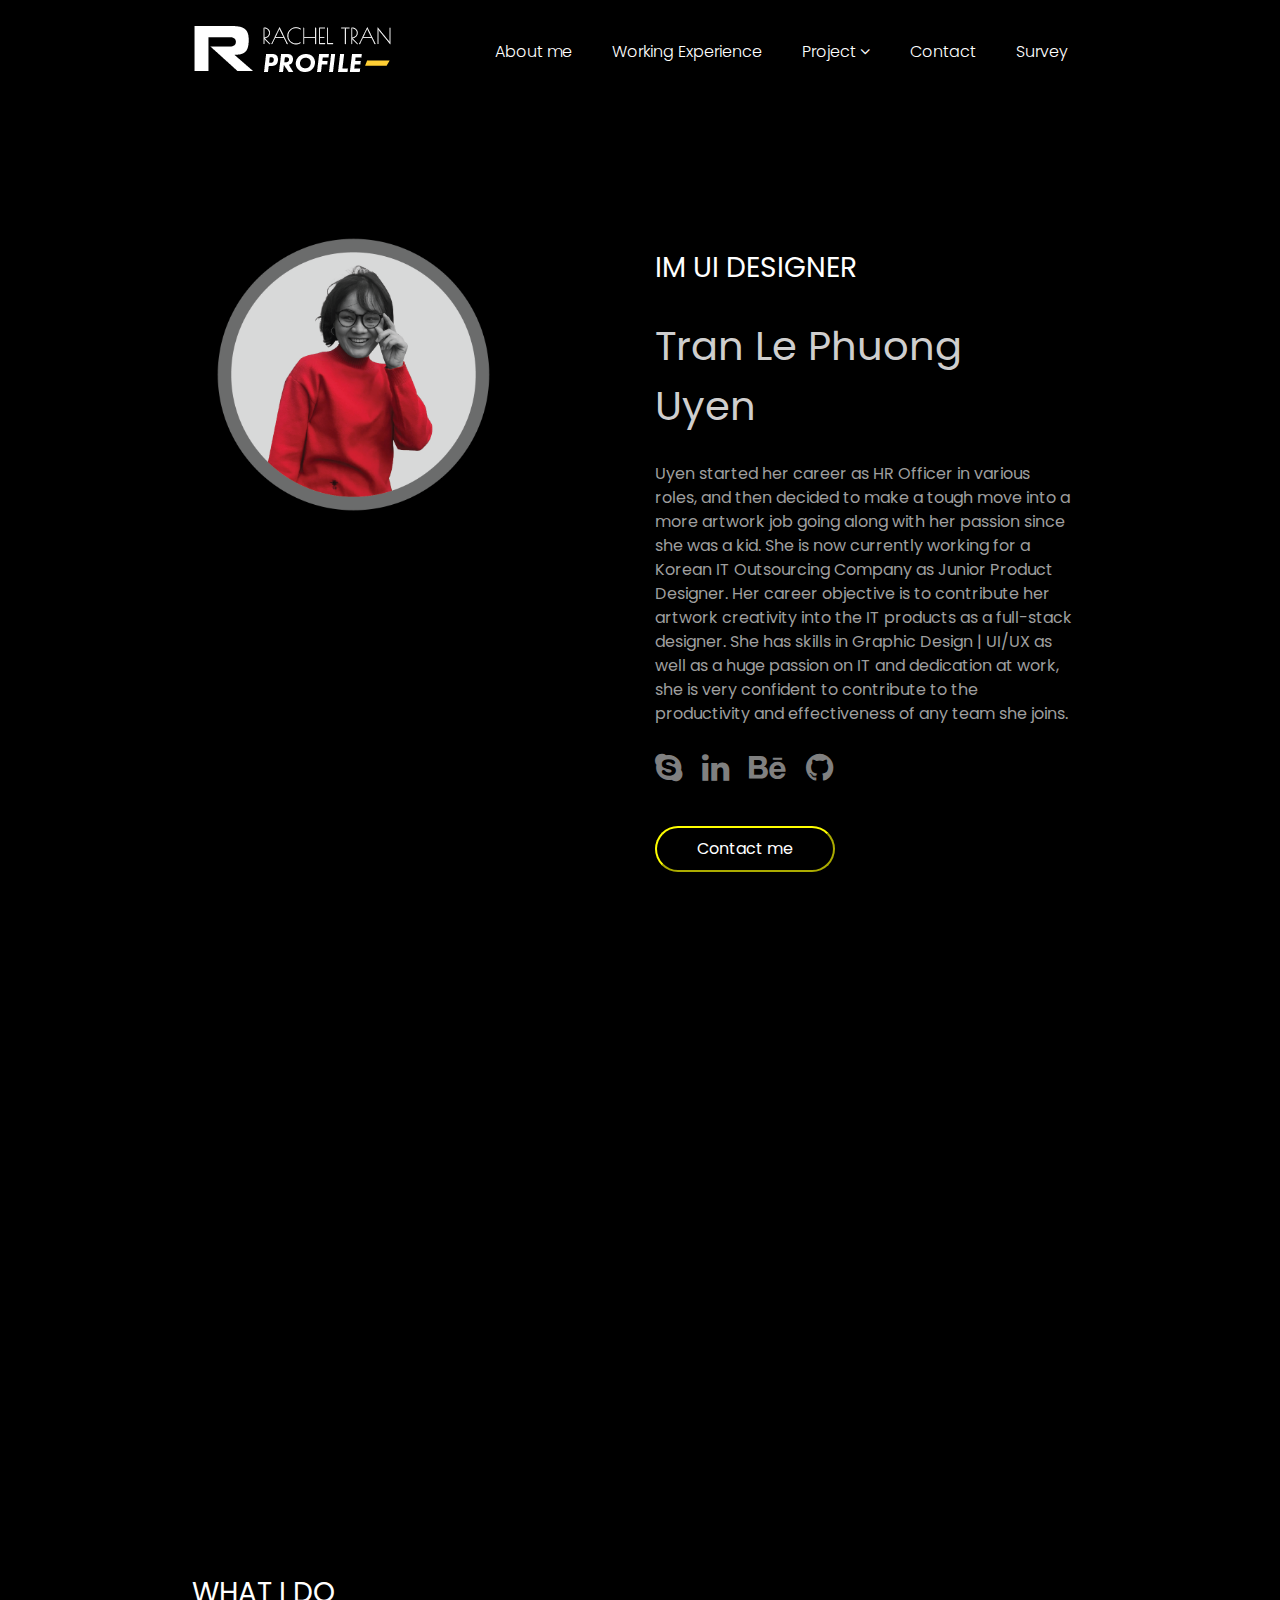
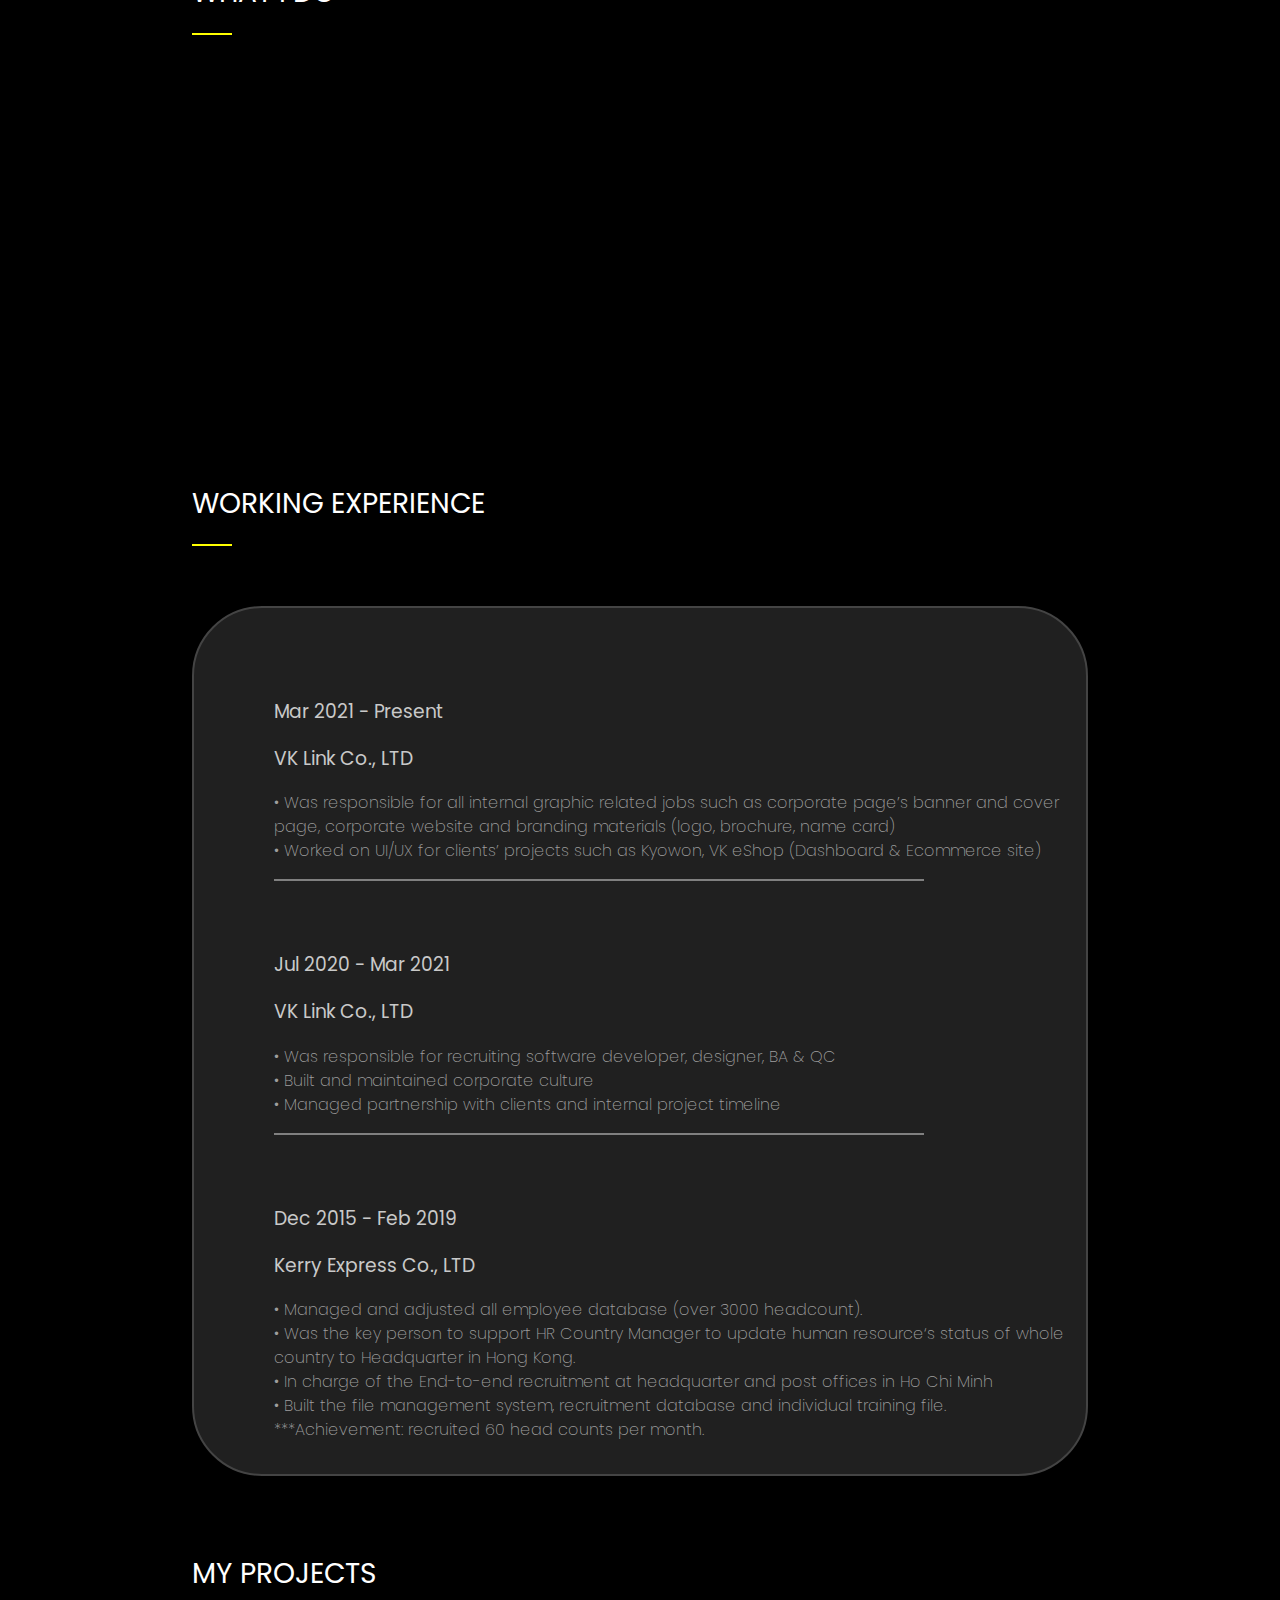
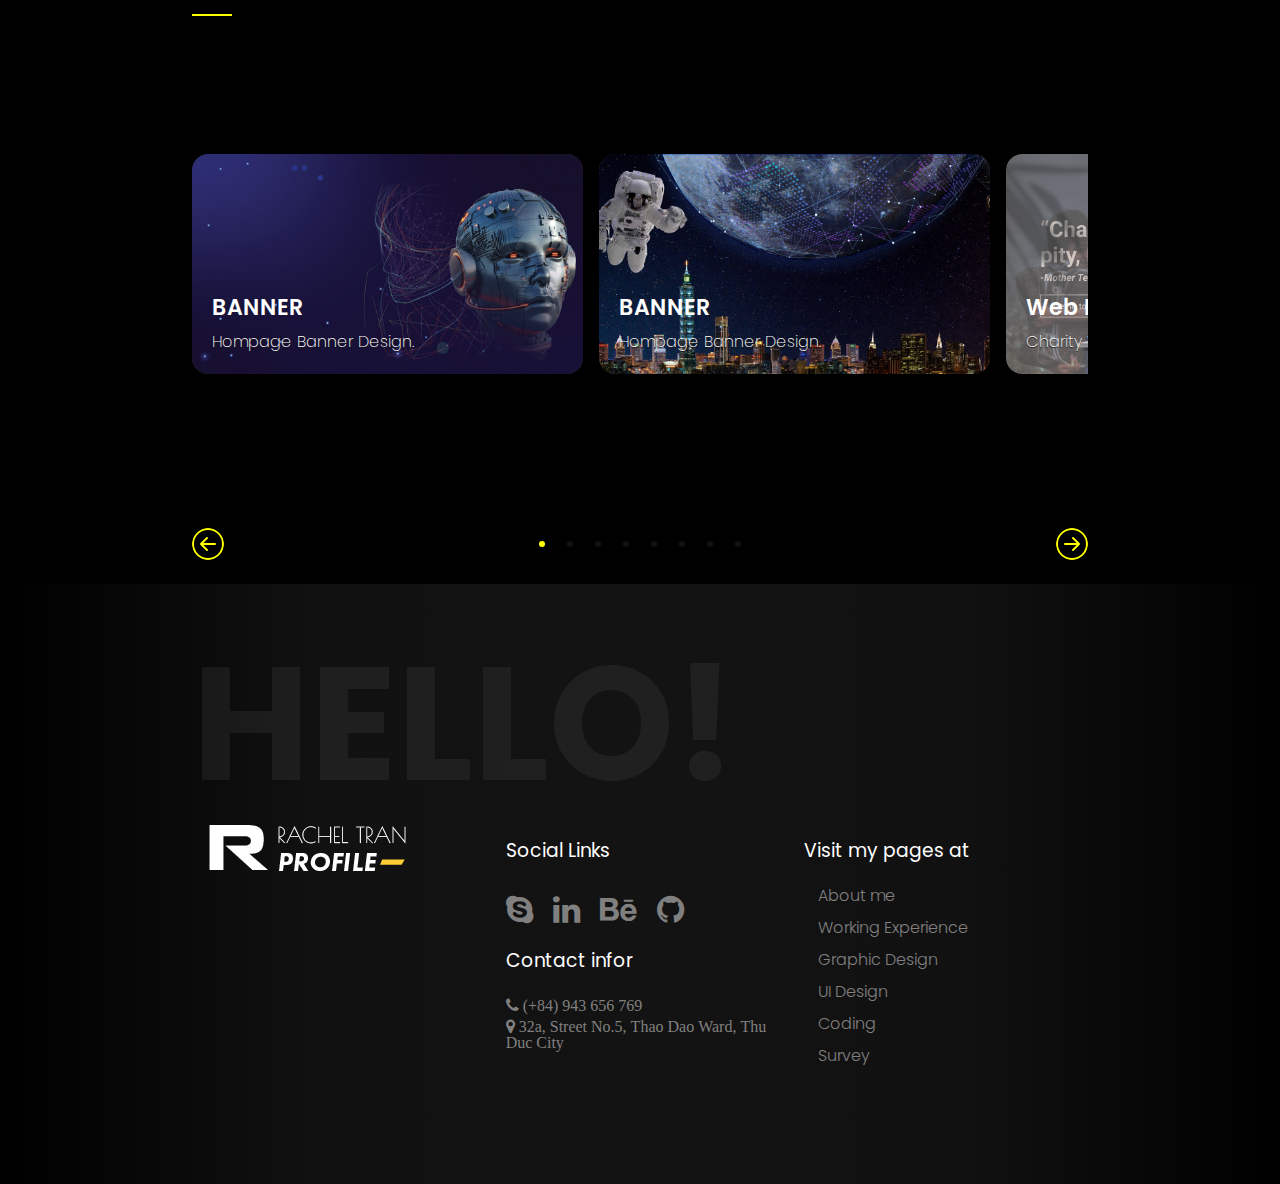
<file: index.html>
<!DOCTYPE html>
<html lang="en">
<head>
    <meta charset="UTF-8">
    <meta http-equiv="X-UA-Compatible" content="IE=edge">
    <meta name="viewport" content="width=device-width, initial-scale=1.0">
    <title>Rachel Profile</title>
  <link href="img/shortcut-icon-01.png" rel="shortcut icon" type="x-icon">
  <link href="css/mainstyle.css" rel="stylesheet">
  <link href="css/font-awesome.css" rel="stylesheet">
 
  <link href="css/animate.css" rel="stylesheet">
  <link href="css/owl.carousel.css" rel="stylesheet">
  <link href="css/owl.theme.default.css" rel="stylesheet">
  <link rel="preconnect" href="https://fonts.googleapis.com"><link rel="preconnect" href="https://fonts.gstatic.com" crossorigin><link href="https://fonts.googleapis.com/css2?family=Poppins:ital,wght@0,100;0,200;0,300;0,400;0,500;0,600;0,700;0,800;0,900;1,100;1,200;1,300;1,400;1,500;1,600;1,700;1,800;1,900&display=swap" rel="stylesheet">
  </head>
  <body>
    <header><div class="container"><a href="index.html"><img src="img/logo-01.png" width="100%"></a>
    <nav>
        <ul>
            <li><a href="#aboutme">About me</a></li>
            <li><a href="#experience">Working Experience</a></li>
            <li><a href="#">Project  <i class="fa fa-angle-down"></i></a>
            <ul>
                <li><a href="graphicdesign.html">Graphic Design</a></li>
                <li><a href="uidesign.html">UI Design</a></li>
                <li><a href="codingpage.html">Coding</a></li>
            </ul></li>
            <li><a href="contact.html">Contact</a></li>
            <li><a href="survey.html">Survey</a></li>
        </ul>
    </nav></div>
</header>
<article>
<section id="aboutme" style="height: 700px;">
    <div class="container">
        <div class="row">
        <div class="col-6">
            <img class="wow rotateIn" src="img/img01.png" width="70%"></div>
            <script src="js/wow.min.js"></script>
            <script>
                new WOW().init();
            </script>
<div class="col-6 wow fadeInUp">
    <div class="jobtitle"><h1><span>I</span>M<span> UI DESIGNER</span></h1></div>
    <h1 style="color: rgb(207, 206, 206); font-size: 40px;">Tran Le Phuong Uyen</h1>
    <p style="font-weight: 400">Uyen started her career as HR Officer in various roles, and then decided to make a tough move into a more artwork job going along with her passion since she was a kid. She is now currently working for a Korean IT Outsourcing Company as Junior Product Designer. Her career objective is to contribute her artwork creativity into the IT products as a full-stack designer. 
        She has skills in Graphic Design | UI/UX as well as a huge passion on IT and dedication at work, she is very confident to contribute to the productivity and effectiveness of any team she joins.</p>
    <div class="row" style="display: flex;">
    <div class="skype" style="align-self: flex-end"><i class="fa fa-skype fa-2x icon"></i></div><div class="hide" style="z-index: 400; padding: 50px 0; color: yellow;">Skype name: uyentran.93 </div>
    <div class="contacticon"><a href="https://www.linkedin.com/in/racheltran93/" target="blank"><i class="fa fa-linkedin fa-2x icon"></i></a><a href="https://www.behance.net/tranuyen5" target="blank"><i class="fa fa-behance fa-2x icon"></i></a><a href="https://github.com/racheltran" target="blank"><i class="fa fa-github fa-2x icon"></i></a></div>
    </div>
        <div class="buttoninfor">
        <button class="contactbtn01"><a href="contact.html" style="color: white; text-decoration: none;">Contact me</a></button>
        </div>
      
        <script src="js/wow.min.js"></script>
        <script>
            new WOW().init();
        </script>
</div></div></div>
</section>
<section id="education" style="height: 600px;">
<div class="container">
<div class="row wow fadeInLeft" data-wow-duration="4s">
    <div class="col-4">
    <h1>EDUCATION</h1>
    <hr width="40px" color="yellow" align="left">
    <h3>Bacholer of Business Administration
        <br>University of Finance and Marketing</h3>
        <p style="font-weight: 400"><i>(2011-2015)</i></p>
        <h1>LANGUAGES</h1>
        <hr width="40px" color="yellow" align="left">
        <h3>English</h3>
        <h3>Vietnamese</h3>
    
      </div>
    <div class="col-3">
        <h1>CERTIFICATION</h1>
        <hr width="40px" color="yellow" align="left">
        <h3>Design Fundamentals - Nordic Coder</h3>
            <p style="font-weight: 400"><i>(05/01/2021-04/03/2021)</i></p>
            <h3>Digital Product Design - Arena Multimedia</h3>
            <p style="font-weight: 400"><i> (19th November 2022 - 19th May 2022)</i></p>
            <h3>Foundations of User Experience (UX) Design - Coursera - Google</h3>
            <p style="font-weight: 400"><i>2023</i></p>
    </div> <script src="js/wow.min.js"></script>
    <script>
        new WOW(
          {  boxClass:     'wow', 
            animateClass: 'animated',
            offset:       130, 
            mobile:       true, 
            live:         true    }
        ).init();
    </script>
    <div class="col-5 wow fadeInLeft" data-wow-duration="4s">
    <h1>SKILL SET</h1>
    <hr width="40px" color="yellow" align="left">
    <div class="col-5">
<h3><i class="fa fa-window-minimize fa-pull-left fa-1x"></i> Design Tools</h3>
<div class="row" style="display: inline-flex">
<img src="img/ai-icon-01.png" width="20%" style="margin-left: 6px">
<img src="img/photoshop-icon-01.png" width="20%"></div>
<h3><i class="fa fa-window-minimize fa-pull-left fa-1x"></i> Design Platform</h3>
<div class="row" style="display: inline-flex;">
<img src="img/figma.png" width="20%" style="margin-left: 6px">
<img src="img/wordpress.png" width="20%" style="margin-left: 6px">
<img src="img/wix-01.png" width="20%" style="margin-left: 6px"></div></div>
<div class="col-6">
<h3><i class="fa  fa-window-minimize fa-pull-left fa-1x"></i> Codding languages</h3>
<div class="row" style="display: inline-flex">
<img src="img/html-01.png" width="20%">
<img src="img/css-01.png" width="20%"></div>
<h3><i class="fa  fa-window-minimize fa-pull-left fa-1x"></i> Microsoft office</h3>
<div class="row" style="display: inline-flex">
<img src="img/excel-01.png" width="20%">
<img src="img/word-01.png" width="20%">
<img src="img/powerpoint-01.png" width="20%"></div></div><script src="js/wow.min.js"></script>
<script>
  new WOW(
    {  boxClass:     'wow', 
      animateClass: 'animated',
      offset:       130, 
      mobile:       true, 
      live:         true    }
  ).init();
</script></div>
</div></div>
</section>
<section id="whatido" style="margin-top: 20px;">
<div class="container">
    <h1>WHAT I DO</h1>
    <hr width="40px" color="yellow" align="left">
    <div class="col-4">
<a href="uidesign.html"><div class="col-4 box02 wow fadeInLeft" data-wow-duration="2s" style="width: 220px">
<img src="img/design.png" style="width: 100%;">
<p>UI-UX Design</p>
</div><script src="js/wow.min.js"></script>
<script>
    new WOW().init();
</script></a></div>
<div class="col-4">
<a href="graphicdesign.html"><div class="col-4 box02 wow fadeInUp" data-wow-duration="2s" style="width: 220px">
  <img src="img/illustration.png" style="width: 100%">
  <p>Graphic Design</p>
</div></div><script src="js/wow.min.js"></script>
<script>
    new WOW().init();
</script></a></div>
<div class="col-4">
<a href="codingpage.html"><div class="col-4 box02 wow fadeInRight" data-wow-duration="2s" style="width: 220px">
  <img src="img/front-end.png" style="width: 100%">
 <p>Front-end</p> 
</div></div><script src="js/wow.min.js"></script>
<script>
    new WOW({  boxClass:     'wow', 
            animateClass: 'animated',
            offset:       0, 
            mobile:       true, 
            live:         true    }).init();
</script></a></div>
</section>
<section id="experience" style="height: 1200px;">
    <div class="container">
            <h1 style="margin-top: 50px">WORKING EXPERIENCE</h1>
            <hr width="40px" color="yellow" align="left">
            </div>
    <div class="container experiencebox">
    <div class="box">
        <h2 class="wow bounce" data-wow-duration="2s">FREELANCE DESIGNER UI DESIGNER</h2></script>
        <script>
            new WOW().init();
        </script><h3>Mar 2021 - Present</h3></h2>
        <h3>VK Link Co., LTD</h3>
        <p>• Was responsible for all internal graphic related jobs such as corporate page’s banner
            and cover page, corporate website and branding materials (logo, brochure, name card)
           <br> • Worked on UI/UX for clients’ projects such as Kyowon, VK eShop (Dashboard & 
            Ecommerce site)</p>
            <hr width="80%" color="grey" align="left">
            <h2 class="wow bounce" data-wow-duration="2s">RECRUITMENT SPECIALIST CUM SCHEDULE MANAGER </h2></script>
            <script>
                new WOW().init();
            </script><h3>Jul 2020 - Mar 2021</h3></h2>
            <h3>VK Link Co., LTD</h3>
            <p>• Was responsible for recruiting software developer, designer, BA & QC
                <br>• Built and maintained corporate culture 
                <br>• Managed partnership with clients and internal project timeline</p>
                <hr width="80%" color="grey" align="left">
                <h2 class="wow bounce" data-wow-duration="2s">HUMAN RESOURCE OFFICER</h2><h3>Dec 2015 - Feb 2019</h3></h2>
                <h3>Kerry Express Co., LTD</h3>
                <p>• Managed and adjusted all employee database (over 3000 headcount). 
                   <br>• Was the key person to support HR Country Manager to update human resource‘s status
                    of whole country to Headquarter in Hong Kong.
                   <br> • In charge of the End-to-end recruitment at headquarter and post offices in Ho Chi Minh
                  <br>  • Built the file management system, recruitment database and individual training file. 
                    <br>***Achievement: recruited 60 head counts per month.</p></div>
</div>
</section>
      <div class="container">
      <h1 style="font-size: 28px; font-weight: 400; color: white; margin-top: 50px">MY PROJECTS</h1>
        <hr width="40px" color="yellow" align="left">  
        <section class="Carousel" id="carousel" tabindex="-1">
          <h2 class="Hidden">Carousel</h2>
          <article class="Card Card--overlay Card--square" id="card-1">
            <div class="Card__media">
              <img class="Card__image" alt="Astronaus Banner" loading="lazy" src="img/project02.png">
            </div>
            <div class="Card__main" style="z-index: 3">
              <h2 class="Card__heading"><a class="Card__link" href="#">BANNER</a></h2>
              <p>Hompage Banner Design.</p>
            </div>
          </article>
          <!--/Card-->
          <article class="Card Card--overlay Card--wide" id="card-2">
            <div class="Card__media">
              <img class="Card__image" alt="Card image description" loading="lazy" src="img/project0101.png">
            </div>
            <div class="Card__main" style="z-index: 3">
              <h2 class="Card__heading"><a class="Card__link" href="#">BANNER</a></h2>
              <p>Hompage Banner Design.</p>
            </div>
          </article>
          <!--/Card-->
          <article class="Card Card--overlay Card--portrait" id="card-3">
            <div class="Card__media">
              <img class="Card__image" alt="Card image description" width="360" height="480" loading="lazy" src="img/project03.png">
            </div>
            <div class="Card__main" style="z-index: 3">
              <h2 class="Card__heading"><a class="Card__link" href="#">Web Design</a></h2>
              <p>Charity Website - designed in Figma</p>
            </div>
          </article>
          <!--/Card-->
          <article class="Card Card--overlay Card--photo" id="card-4">
            <div class="Card__media">
              <img class="Card__image" alt="Card image description" width="708" height="480" loading="lazy" src="img/project04.png">
            </div>
            <div class="Card__main" style="z-index: 3">
              <h2 class="Card__heading"><a class="Card__link" href="#">Web Design</a></h2>
              <p>Company Web - Design and codding in Wix platform</p>
            </div>
          </article>
          <!--/Card-->
          <article class="Card Card--overlay Card--square" id="card-5">
            <div class="Card__media">
              <img class="Card__image" alt="Card image description" width="480" height="480" loading="lazy" src="img/project05.png">
            </div>
            <div class="Card__main" style="z-index: 3">
              <h2 class="Card__heading"><a class="Card__link" href="#">Logo Design</a></h2>
              <p>VK Shop - An Ecommerce website</p>
            </div>
          </article>
          <!--/Card-->
          <article class="Card Card--overlay Card--wide" id="card-6">
            <div class="Card__media">
              <img class="Card__image" alt="Card image description" width="720" height="480" loading="lazy" src="img/project06.png">
            </div>
            <div class="Card__main" style="z-index: 3">
              <h2 class="Card__heading"><a class="Card__link" href="#">Logo Design</a></h2>
              <p>VK Baby Shop</p>
            </div>
          </article>
          <!--/Card-->
          <article class="Card Card--overlay Card--portrait" id="card-7">
            <div class="Card__media">
              <img class="Card__image" alt="Card image description" width="360" height="480" loading="lazy" src="./img/project07.png">
            </div>
            <div class="Card__main" style="z-index: 3">
              <h2><a class="Card__link" href="#">Logo Design</a></h2>
              <p>Small Gift Project.</p>
            </div>
          </article>
          <!--/Card-->
          <article class="Card Card--overlay Card--photo" id="card-8">
            <div class="Card__media">
              <img class="Card__image" alt="Card image description" width="708" height="480" loading="lazy" src="img/project08.png">
            </div>
            <div class="Card__main" style="z-index: 3">
              <h2><a class="Card__link" href="#">CODDING: HTML & CSS</a></h2>
              <p>Hexashop - Ecommerce website</p>
            </div>
          </article>
          <!--/Card-->
          <article class="Card Card--overlay Card--photo" id="card-8">
            <div class="Card__media">
              <img class="Card__image" alt="Card image description" width="708" height="480" loading="lazy" src="img/project09.png">
            </div>
            <div class="Card__main" style="z-index: 3">
              <h2><a class="Card__link" href="#">CODDING: HTML & CSS</a></h2>
              <p>Car Repair website</p>
            </div>
          </article>
        </section>
        <!--/Carousel-->
        <nav class="Pagination">
          <h2 class="Hidden">Carousel Navigation</h2>
          <button class="Arrow" type="button" aria-controls="carousel" disabled>
            <svg width="16" height="16" viewBox="0 0 16 16" role="presentation">
              <path fill-rule="evenodd" d="M1 8a7 7 0 1 0 14 0A7 7 0 0 0 1 8zm15 0A8 8 0 1 1 0 8a8 8 0 0 1 16 0zm-4.5-.5a.5.5 0 0 1 0 1H5.707l2.147 2.146a.5.5 0 0 1-.708.708l-3-3a.5.5 0 0 1 0-.708l3-3a.5.5 0 1 1 .708.708L5.707 7.5H11.5z"/>
            </svg>
            <span class="Hidden">Previous slide</span>
          </button>
          <button class="Arrow" type="button" aria-controls="carousel" disabled>
            <svg width="16" height="16" viewBox="0 0 16 16" role="presentation">
              <path fill-rule="evenodd" d="M1 8a7 7 0 1 0 14 0A7 7 0 0 0 1 8zm15 0A8 8 0 1 1 0 8a8 8 0 0 1 16 0zM4.5 7.5a.5.5 0 0 0 0 1h5.793l-2.147 2.146a.5.5 0 0 0 .708.708l3-3a.5.5 0 0 0 0-.708l-3-3a.5.5 0 1 0-.708.708L10.293 7.5H4.5z"/>
            </svg>
            <span class="Hidden">Next slide</span>
          </button>
          <div class="Dots">
            <a href="#card-1" class="Dot" tabindex="-1"><span class="Hidden">Slide 1</span></a>
            <a href="#card-2" class="Dot" tabindex="-1"><span class="Hidden">Slide 2</span></a>
            <a href="#card-3" class="Dot" tabindex="-1"><span class="Hidden">Slide 3</span></a>
            <a href="#card-4" class="Dot" tabindex="-1"><span class="Hidden">Slide 4</span></a>
            <a href="#card-5" class="Dot" tabindex="-1"><span class="Hidden">Slide 5</span></a>
            <a href="#card-6" class="Dot" tabindex="-1"><span class="Hidden">Slide 6</span></a>
            <a href="#card-7" class="Dot" tabindex="-1"><span class="Hidden">Slide 7</span></a>
            <a href="#card-8" class="Dot" tabindex="-1"><span class="Hidden">Slide 8</span></a>
          </div>
        </nav></div>
        <!--/Pagination-->   
        <script  src="js/script.js"></script>
 </article>   
</body>
<footer>
  <address id="grad1">
<div class="container">
<div class="row" style="padding-top: 60px">
    <div class="loading wave" style="padding-top: 50px; align:left;">
        HELLO!
    </div></div>
    <div class="col-4" >
      <img src="img/logo-01.png">
      </div>
    <div class="col-4" >
<h3 style="font-weight: 400; color: white;">Social Links</h3>
<div class="row" style="display: flex;">
  <div class="skype" style="align-self: flex-end"><i class="fa fa-skype fa-2x icon"></i></div><div class="hide" style="z-index: 400; padding: 50px 0; color: yellow;">Skype name: uyentran.93 </div>
  <div class="contacticon"><a href="https://www.linkedin.com/in/racheltran93/" target="blank"><i class="fa fa-linkedin fa-2x icon"></i></a><a href="https://www.behance.net/tranuyen5" target="blank"><i class="fa fa-behance fa-2x icon"></i></a><a href="https://github.com/racheltran" target="blank"><i class="fa fa-github fa-2x icon"></i></a></div>
  </div>
<h3 style="font-weight: 400; color: white;">Contact infor</h3>
<i class="fa fa-phone ">  (+84) 943 656 769</i>
<br><i class="fa fa-map-marker">  32a, Street No.5, Thao Dao Ward, Thu Duc City</i></div>
<div class="col-4">
<h3 style="font-weight: 400; color: white;">Visit my pages at</h3>
<div class="footerinfor">
<nav><ul>
  <li><a href="#aboutme">About me</a></li>
            <li><a href="#experience">Working Experience</a></li>
            <li><a href="graphicdesign.html">Graphic Design</a></li>
            <li><a href="uidesign.html">UI Design</a></li>
            <li><a href="codingpage.html">Coding</a></li>
            <li><a href="survey.html">Survey</a></li>
  </ul></nav>
</div></div>
</address></footer>
</html>
</file>
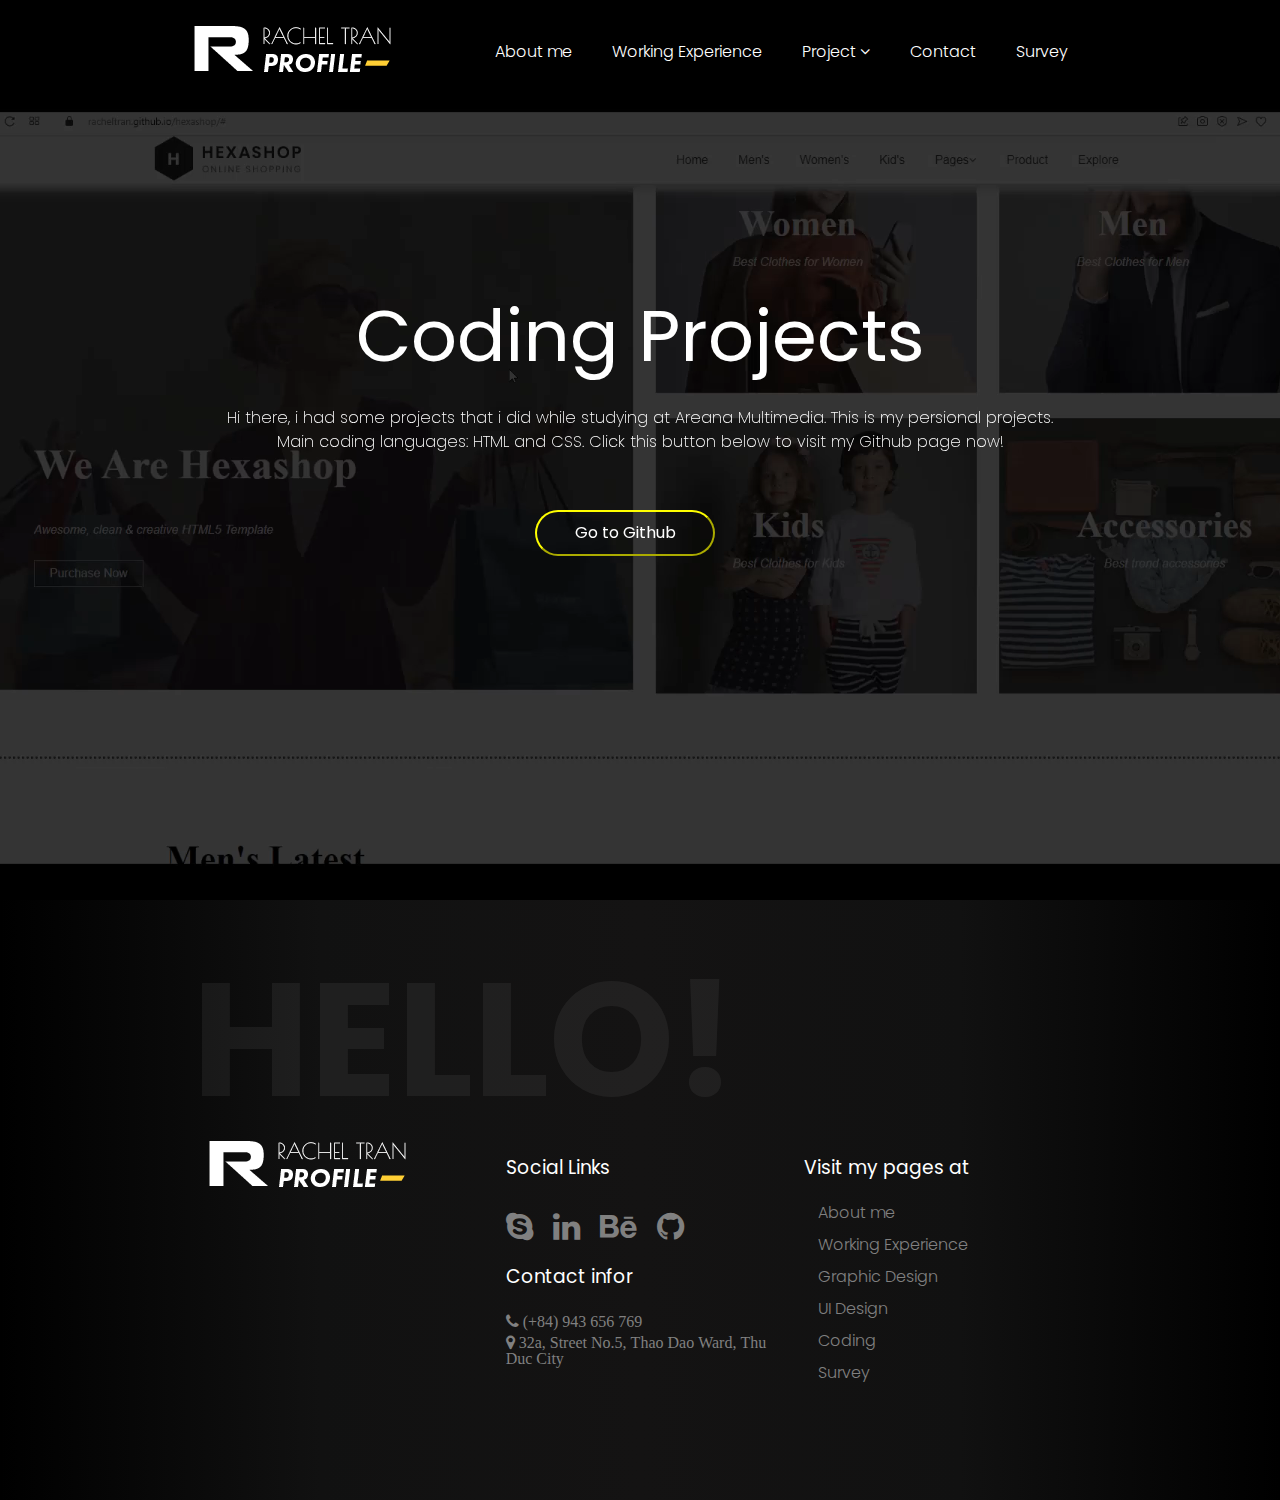
<file: codingpage.html>
<!DOCTYPE html>
<html lang="en">
<head>
    <meta charset="UTF-8">
    <meta http-equiv="X-UA-Compatible" content="IE=edge">
    <meta name="viewport" content="width=device-width, initial-scale=1.0">
    <title>Rachel Profile</title>
  <link href="img/shortcut-icon-01.png" rel="shortcut icon" type="x-icon">
  <link href="css/mainstyle.css" rel="stylesheet">
  <link href="css/font-awesome.css" rel="stylesheet">
 
  <link href="css/animate.css" rel="stylesheet">
  <link href="css/owl.carousel.css" rel="stylesheet">
  <link href="css/owl.theme.default.css" rel="stylesheet">
  <link rel="preconnect" href="https://fonts.googleapis.com"><link rel="preconnect" href="https://fonts.gstatic.com" crossorigin><link href="https://fonts.googleapis.com/css2?family=Poppins:ital,wght@0,100;0,200;0,300;0,400;0,500;0,600;0,700;0,800;0,900;1,100;1,200;1,300;1,400;1,500;1,600;1,700;1,800;1,900&display=swap" rel="stylesheet">
  </head>
  <body>
    <header><div class="container"><a href="index.html"><img src="img/logo-01.png" width="100%"></a>
    <nav>
        <ul>
            <li><a href="index.html#aboutme">About me</a></li>
            <li><a href="index.html#experience">Working Experience</a></li>
            <li><a href="#">Project  <i class="fa fa-angle-down"></i></a>
            <ul>
                <li><a href="graphicdesign.html">Graphic Design</a></li>
                <li><a href="uidesign.html">UI Design</a></li>
                <li><a href="codingpage.html">Coding</a></li>
            </ul></li>
            <li><a href="contact.html">Contact</a></li>
            <li><a href="survey.html">Survey</a></li>
        </ul>
    </nav></div>
</header>
<article>
<section style="padding: 0;">   
<div class="banner-cover-video"> <video autoplay muted loop class="video-banner">
	<source src="video/hexashopbanner.mp4" type="video/mp4">
	</video>
    <div class="caption wow fadeInUp">
        <h1 style="font-size: 72px; margin-bottom: 16px;">Coding Projects</h1>
        <p>Hi there, i had some projects that i did while studying at Areana Multimedia. This is my persional projects.
            <br>Main coding languages: HTML and CSS. Click this button below to visit my Github page now!</p>
            <button class="contactbtn01"><a href="https://github.com/racheltran" target="blank">Go to Github</a></button>
            <script src="js/wow.min.js"></script>
            <script>
                new WOW().init();
            </script></div>
</div>
</section>
<footer>
    <address id="grad1">
  <div class="container">
  <div class="row" style="padding-top: 60px">
      <div class="loading wave" style="padding-top: 50px; align:left;">
          HELLO!
      </div></div>
      <div class="col-4" >
        <img src="img/logo-01.png">
        </div>
      <div class="col-4" >
  <h3 style="font-weight: 400; color: white;">Social Links</h3>
  <div class="row" style="display: flex;">
    <div class="skype" style="align-self: flex-end"><i class="fa fa-skype fa-2x icon"></i></div><div class="hide" style="z-index: 400; padding: 50px 0; color: yellow;">Skype name: uyentran.93 </div>
    <div class="contacticon"><a href="https://www.linkedin.com/in/racheltran93/" target="blank"><i class="fa fa-linkedin fa-2x icon"></i></a><a href="https://www.behance.net/tranuyen5" target="blank"><i class="fa fa-behance fa-2x icon"></i></a><a href="https://github.com/racheltran" target="blank"><i class="fa fa-github fa-2x icon"></i></a></div>
    </div>
  <h3 style="font-weight: 400; color: white;">Contact infor</h3>
  <i class="fa fa-phone ">  (+84) 943 656 769</i>
  <br><i class="fa fa-map-marker">  32a, Street No.5, Thao Dao Ward, Thu Duc City</i></div>
  <div class="col-4">
  <h3 style="font-weight: 400; color: white;">Visit my pages at</h3>
  <div class="footerinfor">
  <nav><ul>
    <li><a href="index.html#aboutme">About me</a></li>
              <li><a href="index.html#experience">Working Experience</a></li>
              <li><a href="graphicdesign.html">Graphic Design</a></li>
              <li><a href="uidesign.html">UI Design</a></li>
              <li><a href="codingpage.html">Coding</a></li>
              <li><a href="survey.html">Survey</a></li>
    </ul></nav>
  </div></div>
  </address></footer>
</file>
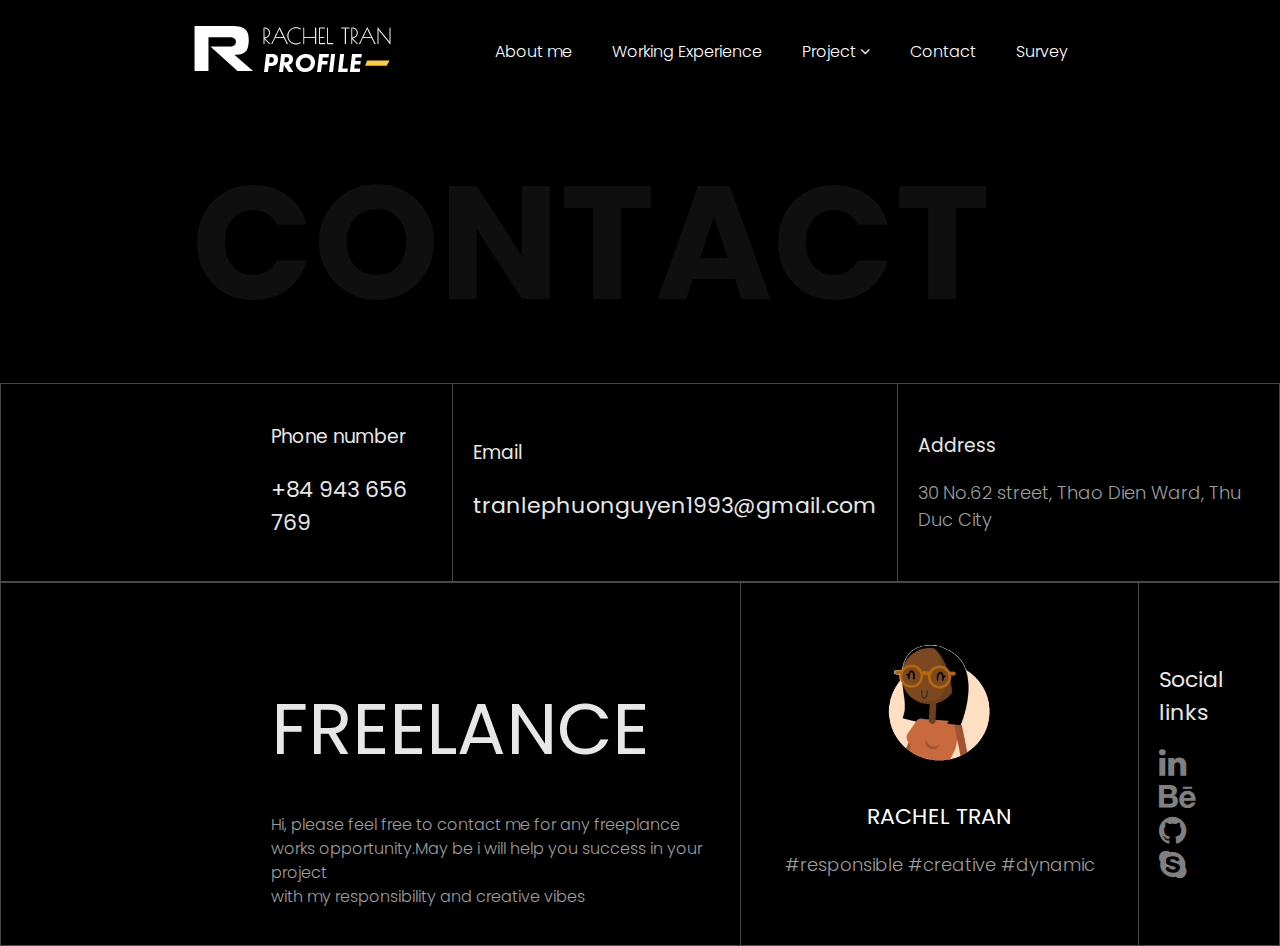
<file: contact.html>
<!DOCTYPE html>
<html lang="en">
<head>
    <meta charset="UTF-8">
    <meta http-equiv="X-UA-Compatible" content="IE=edge">
    <meta name="viewport" content="width=device-width, initial-scale=1.0">
    <title>Rachel Profile</title>
  <link href="img/shortcut-icon-01.png" rel="shortcut icon" type="x-icon">
  <link href="css/mainstyle.css" rel="stylesheet">
  <link href="css/font-awesome.css" rel="stylesheet">
 
  <link href="css/animate.css" rel="stylesheet">
  <link href="css/owl.carousel.css" rel="stylesheet">
  <link href="css/owl.theme.default.css" rel="stylesheet">
  <link rel="preconnect" href="https://fonts.googleapis.com"><link rel="preconnect" href="https://fonts.gstatic.com" crossorigin><link href="https://fonts.googleapis.com/css2?family=Poppins:ital,wght@0,100;0,200;0,300;0,400;0,500;0,600;0,700;0,800;0,900;1,100;1,200;1,300;1,400;1,500;1,600;1,700;1,800;1,900&display=swap" rel="stylesheet">
  </head>
  <body>
    <header><div class="container"><a href="index.html"><img src="img/logo-01.png" width="100%"></a>
        <nav>
            <ul>
                <li><a href="index.html">About me</a></li>
                <li><a href="index.html#experience">Working Experience</a></li>
                <li><a href="#">Project  <i class="fa fa-angle-down"></i></a>
                <ul>
                    <li><a href="graphicdesign.html">Graphic Design</a></li>
                    <li><a href="uidesign.html">UI Design</a></li>
                    <li><a href="codingpage.html">Coding</a></li>
                </ul></li>
                <li><a href="contact.html">Contact</a></li>
                <li><a href="survey.html">Survey</a></li>
            </ul>
        </nav></div>
    </header>
    <div class="container" style="margin-top: 80px; margin-bottom: 60px;">
        <div class="loading wave" style="align:left;">
            CONTACT
        </div></div>
    <table class="wow bounceInLeft" data-wow-delay="1,5s" style="width: 100%; animation-delay: 1,5s; ">
        <tr>
            <td style="padding-left: 270px"><h3 style="color: rgb(231, 231, 231); font-weight: 400;">Phone number</h3>
             <p style="font-size: 22px; color: rgb(231, 231, 231); font-weight: 400;">+84 943 656 769 </p>  
            </td>
            <td><h3 style="color: rgb(231, 231, 231); font-weight: 400;">Email</h3>
            <p style="font-size: 22px; color: rgb(231, 231, 231);font-weight: 400;">tranlephuonguyen1993@gmail.com</p>
            </td>
            <td><h3 style="color: rgb(231, 231, 231); font-weight: 400;">Address</h3>
             <p style="font-size: 18px; font-weight: 300;">30 No.62 street, Thao Dien Ward, Thu Duc City</p>
            </td>                
        </tr>
        <script src="js/wow.min.js"></script>
  <script>
      new WOW().init();
  </script>
    </table>
    <table class="wow bounceInRight" data-wow-delay="1,5s" style="width: 100%; animation-delay: 1,5s">
        <tr>
            <td style="padding-left: 270px"><h3 style="color: rgb(231, 231, 231); font-weight: 400; font-size: 72px; margin-bottom: 30px;">FREELANCE</h3>
            <p style="font-weight: 300;">Hi, please feel free to contact me for any freeplance <br>works opportunity.May be i will help you success in your project <br>with my responsibility and creative vibes</p>  
            </td>
            <td style="text-align: center;"><img src="img/contact.gif" width="40%" class="people"></div>
            <h2>RACHEL TRAN</h2>
            <p style="font-size: 18px; font-weight: 300;">#responsible #creative #dynamic</p>
            </td>
            <td><h2 style="color: rgb(231, 231, 231); font-weight: 400;">Social links</h2>
                     <a href="https://www.linkedin.com/in/racheltran93/" target="blank"><i class="fa fa-linkedin fa-2x icon"></i></a>
                     <br><a href="https://www.behance.net/tranuyen5" target="blank"><i class="fa fa-behance fa-2x icon"></i></a>
                     <br><a href="https://github.com/racheltran" target="blank"><i class="fa fa-github fa-2x icon"></i></a></div>
                     <div class="row" style="display: flex;">
                    <div class="skype" style="align-self: flex-end"><i class="fa fa-skype fa-2x icon"></i></div><div class="hide" style="z-index: 400; padding: 50px 0; color: yellow;">Skype name: uyentran.93 </div></div>
            </td>                
        </tr>
        <script src="js/wow.min.js"></script>
        <script>
            new WOW().init();
        </script>
    </table>
    </section>
</body>
</file>
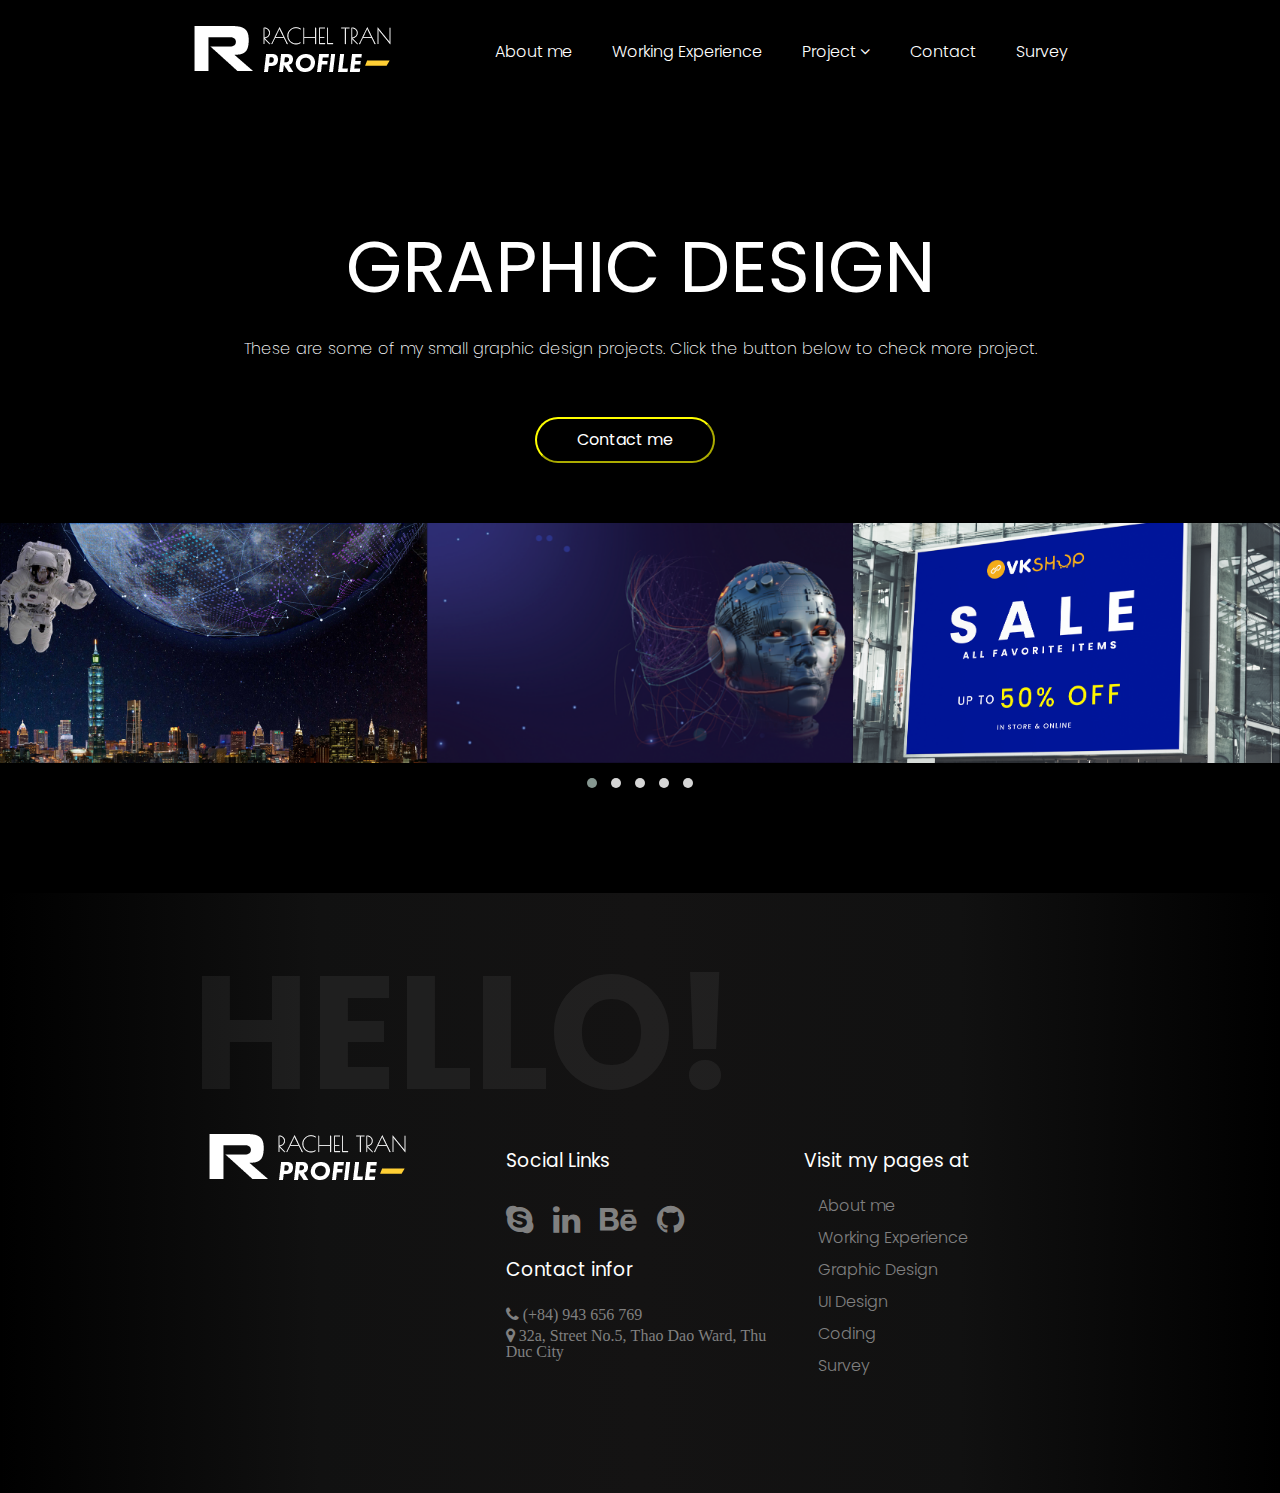
<file: graphicdesign.html>
<!DOCTYPE html>
<html lang="en">
<head>
    <meta charset="UTF-8">
    <meta http-equiv="X-UA-Compatible" content="IE=edge">
    <meta name="viewport" content="width=device-width, initial-scale=1.0">
    <title>Rachel Profile</title>
  <link href="img/shortcut-icon-01.png" rel="shortcut icon" type="x-icon">
  <link href="css/mainstyle.css" rel="stylesheet">
  <link href="css/font-awesome.css" rel="stylesheet">
 
  <link href="css/animate.css" rel="stylesheet">
  <link href="css/owl.carousel.css" rel="stylesheet">
  <link href="css/owl.theme.default.css" rel="stylesheet">
  <link rel="preconnect" href="https://fonts.googleapis.com"><link rel="preconnect" href="https://fonts.gstatic.com" crossorigin><link href="https://fonts.googleapis.com/css2?family=Poppins:ital,wght@0,100;0,200;0,300;0,400;0,500;0,600;0,700;0,800;0,900;1,100;1,200;1,300;1,400;1,500;1,600;1,700;1,800;1,900&display=swap" rel="stylesheet">
  <script src="js/jquery-3.6.3.min.js"></script>
    <script src="js/owl.carousel.js"></script>
       <script>
        $(document).ready(function() {
            $('.owl-carousel').owlCarousel({
                loop: true,
                margin: 0,
                nav: true,
                stagePadding: 0,
                dotsEach: true,
                autoplay: true,
                autoplayTimeout: 5000,
                items: 1,
                nav: false,
                responsive: {
                    0: {
                        items: 1
                    },
                    600: {
                        items: 2
                    },
                    1000: {
                        items: 3
                    }
                }
            });
               });
    </script>
</head>
  <body>
    <header><div class="container"><a href="index.html"><img src="img/logo-01.png" width="100%"></a>
        <nav>
            <ul>
                <li><a href="index.html">About me</a></li>
                <li><a href="index.html#experience">Working Experience</a></li>
                <li><a href="#">Project  <i class="fa fa-angle-down"></i></a>
                <ul>
                    <li><a href="graphicdesign.html">Graphic Design</a></li>
                    <li><a href="uidesign.html">UI Design</a></li>
                    <li><a href="codingpage.html">Coding</a></li>
                </ul></li>
                <li><a href="contact.html">Contact</a></li>
                <li><a href="survey.html">Survey</a></li>
            </ul>
        </nav></div>


    </header>
    <body>
    <section id="projectview">
        <div class="row wow fadeInUp" style="text-align: center;">
            <h1 style="font-size: 72px; margin-bottom: 16px; margin-top: 0;">GRAPHIC DESIGN</h1><p style="font-size: 16px; color: white;">These are some of my small graphic design projects. Click the button below to check more project.</p>
            <div class="buttoninfor">
                <button class="contactbtn01" style="margin-bottom: 30px"><a href="contact.html" style="color: white; text-decoration: none;">Contact me</a></button>
                </div>
                <script src="js/wow.min.js"></script>
                <script>
                    new WOW().init();
                </script>
    </div>
    <div class="sliderbanner01">
        <div class="owl-carousel owl-theme">
<div class="items01"><img src="img/project0101.png" style="width: 100%"></div>
<div class="items02"><img src="img/project02.png" style="width: 100%"></div>
<div class="items05"><img src="img/project05.png" style="width: 100%"></div>
<div class="items06"><img src="img/project06.png" style="width: 100%"></div>
<div class="items06"><img src="img/project07.png" style="width: 100%"></div>
    </div></div>
</section></body>
<footer>
    <address id="grad1">
  <div class="container">
  <div class="row" style="padding-top: 60px">
      <div class="loading wave" style="padding-top: 50px; align:left;">
          HELLO!
      </div></div>
      <div class="col-4" >
        <img src="img/logo-01.png">
        </div>
      <div class="col-4" >
  <h3 style="font-weight: 400; color: white;">Social Links</h3>
  <div class="row" style="display: flex;">
    <div class="skype" style="align-self: flex-end"><i class="fa fa-skype fa-2x icon"></i></div><div class="hide" style="z-index: 400; padding: 50px 0; color: yellow;">Skype name: uyentran.93 </div>
    <div class="contacticon"><a href="https://www.linkedin.com/in/racheltran93/" target="blank"><i class="fa fa-linkedin fa-2x icon"></i></a><a href="https://www.behance.net/tranuyen5" target="blank"><i class="fa fa-behance fa-2x icon"></i></a><a href="https://github.com/racheltran" target="blank"><i class="fa fa-github fa-2x icon"></i></a></div>
    </div>
  <h3 style="font-weight: 400; color: white;">Contact infor</h3>
  <i class="fa fa-phone ">  (+84) 943 656 769</i>
  <br><i class="fa fa-map-marker">  32a, Street No.5, Thao Dao Ward, Thu Duc City</i></div>
  <div class="col-4">
  <h3 style="font-weight: 400; color: white;">Visit my pages at</h3>
  <div class="footerinfor">
  <nav><ul>
    <li><a href="index.html#aboutme">About me</a></li>
              <li><a href="index.html#experience">Working Experience</a></li>
              <li><a href="graphicdesign.html">Graphic Design</a></li>
              <li><a href="uidesign.html">UI Design</a></li>
              <li><a href="codingpage.html">Coding</a></li>
              <li><a href="survey.html">Survey</a></li>
    </ul></nav>
  </div></div>
  </address></footer>
</html>
</file>
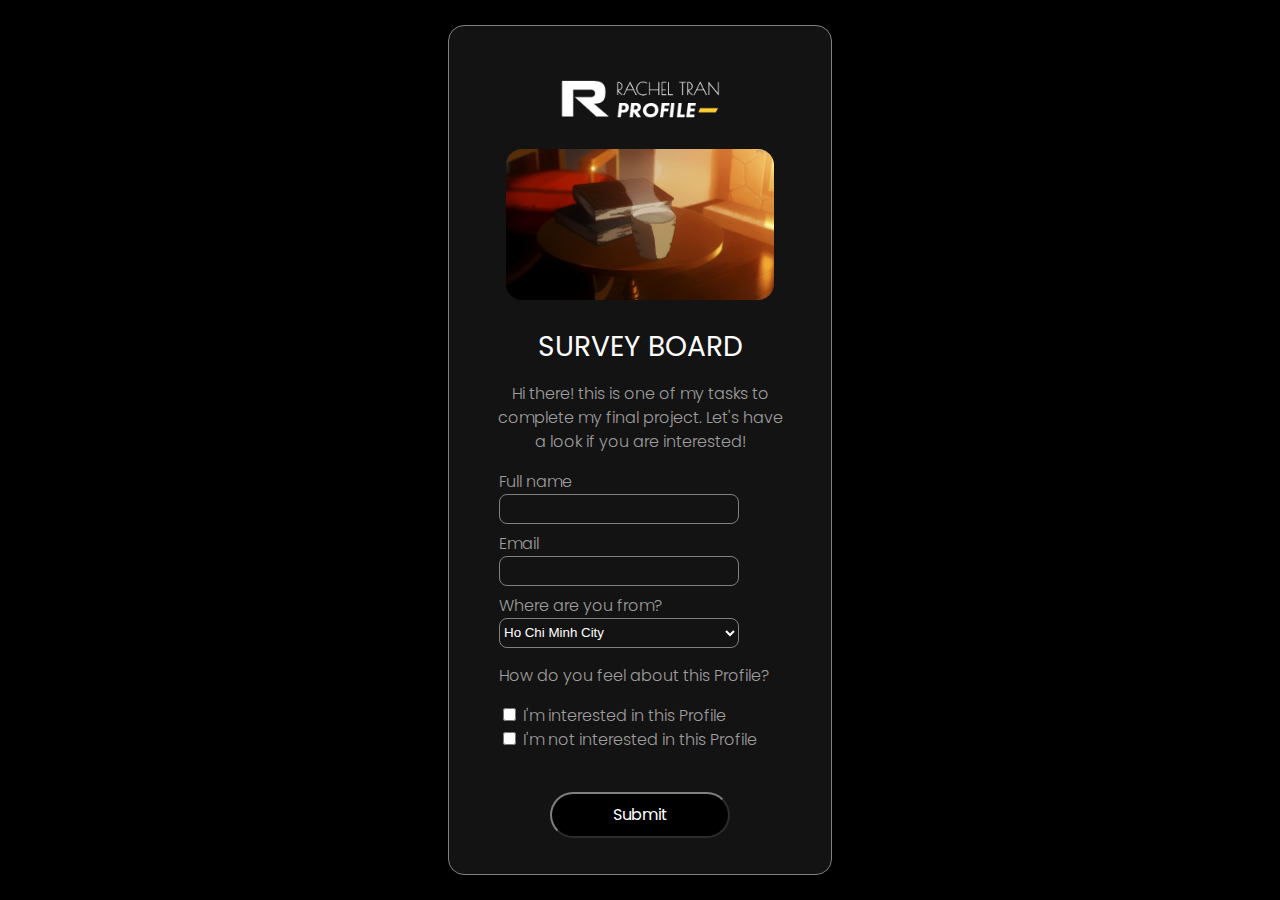
<file: survey.html>
<!DOCTYPE html>
<html lang="en">
<head>
    <meta charset="UTF-8">
    <meta http-equiv="X-UA-Compatible" content="IE=edge">
    <meta name="viewport" content="width=device-width, initial-scale=1.0">
    <title>Rachel Profile</title>
  <link href="img/shortcut-icon-01.png" rel="shortcut icon" type="x-icon">
  <link href="css/mainstyle.css" rel="stylesheet">
  <link href="css/font-awesome.css" rel="stylesheet">
 
  <link href="css/animate.css" rel="stylesheet">
  <link href="css/owl.carousel.css" rel="stylesheet">
  <link href="css/owl.theme.default.css" rel="stylesheet">
  <link rel="preconnect" href="https://fonts.googleapis.com"><link rel="preconnect" href="https://fonts.gstatic.com" crossorigin><link href="https://fonts.googleapis.com/css2?family=Poppins:ital,wght@0,100;0,200;0,300;0,400;0,500;0,600;0,700;0,800;0,900;1,100;1,200;1,300;1,400;1,500;1,600;1,700;1,800;1,900&display=swap" rel="stylesheet">
</head>
  <body>
    
    <main>
        <div class="board">
        <div class="surveyboard">
<div class="image wow swing center" data-wow-interation="2" style="animation-iteration-count: 2;"><a href="index.html"><img src="img/logo-01.png" width="80%"></a>
  <script src="js/wow.min.js"></script>
  <script>
      new WOW().init();
  </script>
</div>
<img src="img/minibanner.gif" style="border-radius: 16px; display: inline; width: 70%;">
<div class="content wow bounceInLeft" data-wow-delay="1,5s" style="animation-delay: 1,5s;">
<h1 style="font-size: 28px; margin-bottom: 14px;">SURVEY BOARD</h1>
<p style="font-weight: 300; text-align: center; margin: 0px 48px 16px 48px">Hi there! this is one of my tasks to complete my final project. Let's have a look if you are interested!</p>
<div class="survey">
<form action="action_page.php">
  <div class="surveyoption">
<label for="lname" style="margin-right: 120px">Full name</label><input type="text" id="lname" name="lname" style="color: white; width: 240px; height: 30px; margin-bottom: 8px; background-color: transparent; border: 1px solid grey; border-radius: 8px;">
<br>
<label for="email" style="margin-right: 150px;">Email</label>
<input type="text" id="email" style="width: 240px; height: 30px; margin-bottom: 8px; color: white; background-color: transparent; border: 1px solid grey; border-radius: 8px;"><br>
<lable for="position" style="margin-right: 27px;">Where are you from?</lable>
<select id="position" name="position" style="width: 240px; height: 30px; background-color: transparent; border: 1px solid grey; border-radius: 8px; color: white;">
    <option value="hochiminh" style="color: white; background-color: rgb(26, 26, 26);">Ho Chi Minh City</option>
    <option value="hanoi" style="color: white; background-color: rgb(26, 26, 26);">Ha Noi City</option>
    <option value="danang" style="color: white; background-color: rgb(26, 26, 26);">Da Nang City</option>
    <option value="other" style="color: white; background-color: rgb(26, 26, 26);">Other</option>
</select>
<br><p>How do you feel about this Profile?</p>
<input type="checkbox" id="survey01" name="survey01" value="interested">
<lable for="survey01"> I'm interested in this Profile</lable>
<br>
<input type="checkbox" name="survey02" value="notinterested">
<lable for="survey02">I'm not interested in this Profile</lable></div>
<br><input type="submit" class="contactbtn02">
</form>
</div>
<script src="js/wow.min.js"></script>
  <script>
      new WOW().init();
  </script>
</div></div></div>
    </main>
</body>
</file>
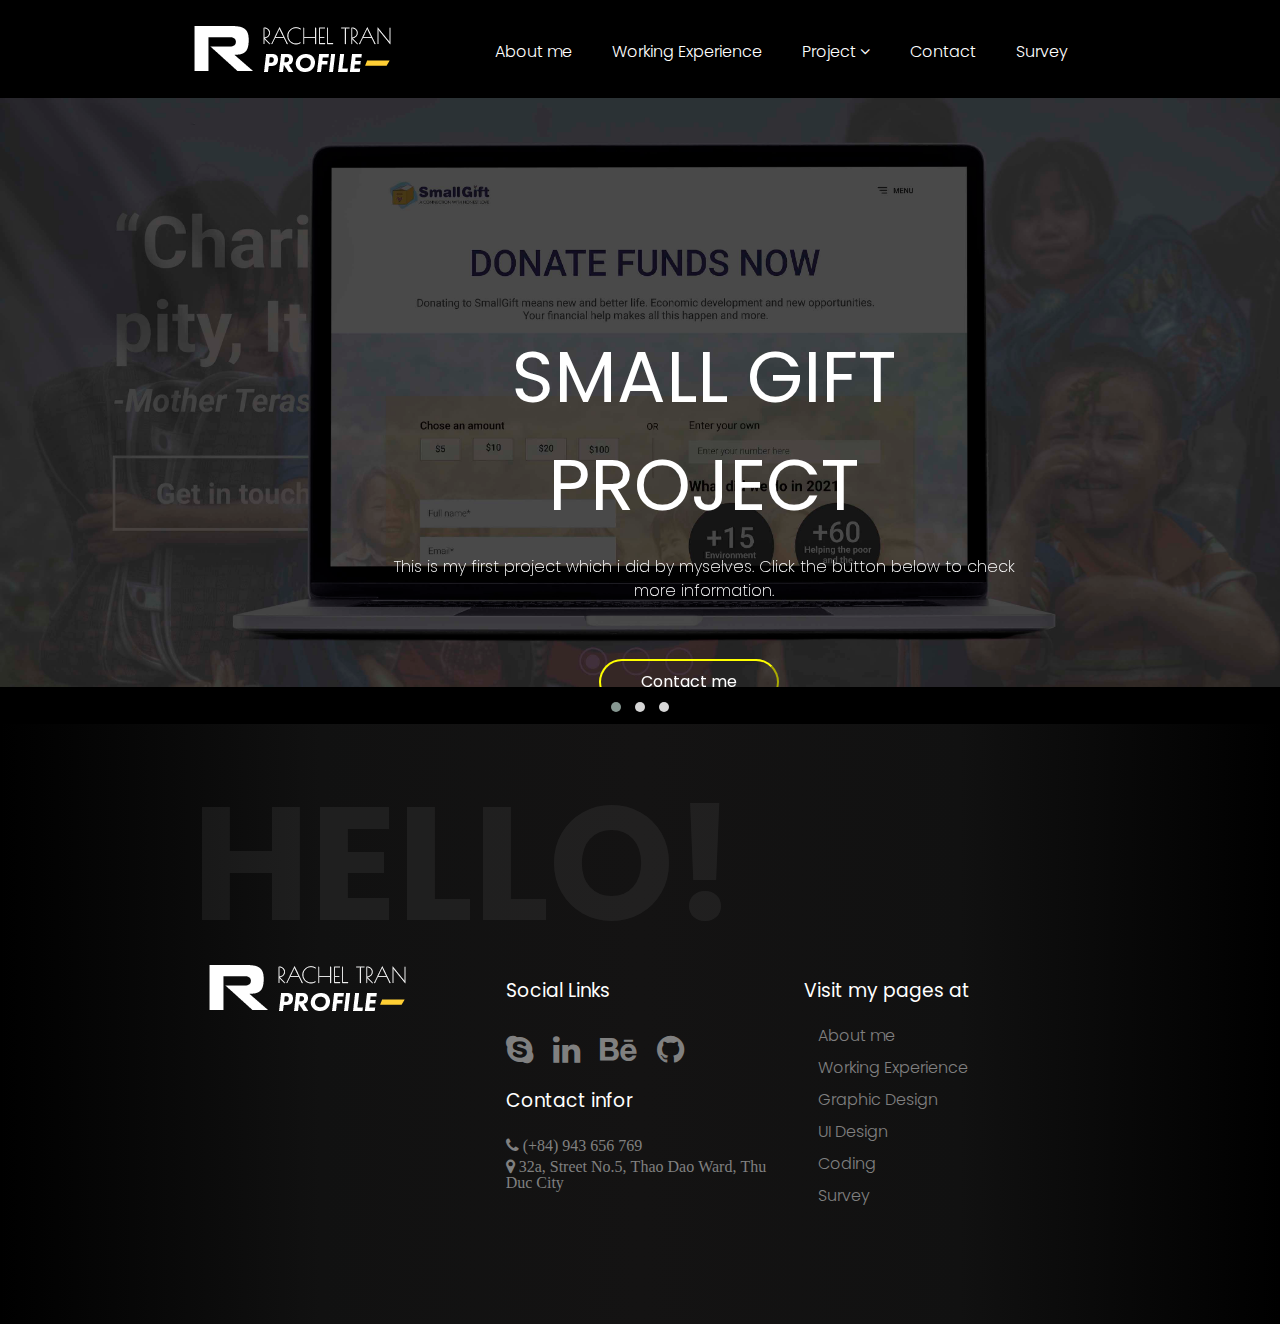
<file: uidesign.html>
<!DOCTYPE html>
<html lang="en">
<head>
    <meta charset="UTF-8">
    <meta http-equiv="X-UA-Compatible" content="IE=edge">
    <meta name="viewport" content="width=device-width, initial-scale=1.0">
    <title>Rachel Profile</title>
  <link href="img/shortcut-icon-01.png" rel="shortcut icon" type="x-icon">
  <link href="css/mainstyle.css" rel="stylesheet">
  <link href="css/font-awesome.css" rel="stylesheet">
 
  <link href="css/animate.css" rel="stylesheet">
  <link href="css/owl.carousel.css" rel="stylesheet">
  <link href="css/owl.theme.default.css" rel="stylesheet">
  <link rel="preconnect" href="https://fonts.googleapis.com"><link rel="preconnect" href="https://fonts.gstatic.com" crossorigin><link href="https://fonts.googleapis.com/css2?family=Poppins:ital,wght@0,100;0,200;0,300;0,400;0,500;0,600;0,700;0,800;0,900;1,100;1,200;1,300;1,400;1,500;1,600;1,700;1,800;1,900&display=swap" rel="stylesheet">
  <script src="js/jquery-3.6.3.min.js"></script>
    <script src="js/owl.carousel.js"></script>
       <script>
        $(document).ready(function() {
            $('.owl-carousel').owlCarousel({
                loop: true,
                margin: 0,
                nav: true,
                stagePadding: 0,
                dotsEach: true,
                autoplay: true,
                autoplayTimeout: 5000,
                items: 1,
                nav: false,
               });
        });
    </script>
</head>
  <body>
    <header><div class="container"><a href="index.html"><img src="img/logo-01.png" width="100%"></a>
        <nav>
            <ul>
                <li><a href="index.html">About me</a></li>
                <li><a href="index.html#experience">Working Experience</a></li>
                <li><a href="#">Project  <i class="fa fa-angle-down"></i></a>
                <ul>
                    <li><a href="graphicdesign.html">Graphic Design</a></li>
                    <li><a href="uidesign.html">UI Design</a></li>
                    <li><a href="codingpage.html">Coding</a></li>
                </ul></li>
                <li><a href="contact.html">Contact</a></li>
                <li><a href="survey.html">Survey</a></li>
            </ul>
        </nav></div>


    </header>
    <body>
    <div class="sliderbanner">
        <div class="owl-carousel owl-theme">
<div class="items01"><img src="img/banner02.jpg" style="width: 100%">
    <div class="content01 wow fadeInUp">
        <h1 style="font-size: 72px; margin-bottom: 16px;">SMALL GIFT PROJECT</h1><p style="font-size: 16px; color: white;">This is my first project which i did by myselves. Click the button below to check more information.</p>
        <div class="buttoninfor">
            <button class="contactbtn01"><a href="contact.html" style="color: white; text-decoration: none;">Contact me</a></button>
            </div>
            <script src="js/wow.min.js"></script>
            <script>
                new WOW().init();
            </script>
</div></div>
<div class="items02"><img src="img/banner03.jpg" style="width: 100%">
    <div class="content01 wow fadeInUp" data-wow-delay="3s" data-wow-duration="2s">
    <h1 style="font-size: 72px; margin-bottom: 16px;">COMPANY WEBSITE PROJECT</h1><p style="font-size: 16px; color: white;">This is my company website project which i did in Wix plafform. Because some funtion (mega menu, ...) that Wix doesnot support so i wrote code to complete the website's design. Click the button below to check more information.</p>
    <div class="buttoninfor">
        <button class="contactbtn01"><a href="contact.html" style="color: white; text-decoration: none;">Contact me</a></button>
        </div>
        <script src="js/wow.min.js"></script>
        <script>
            new WOW().init();
        </script></div></div>
<div class="items03"><img src="img/banner04.jpg" style="width: 100%">
    <div class="content01 wow fadeInUp">
        <h1 style="font-size: 72px; margin-bottom: 16px;">COMPANY WEBSITE PROJECT</h1><p style="font-size: 16px; color: white;">This is my company website project which i did in Figma plafform. Click the button below to check more information.</p>
        <div class="buttoninfor">
            <button class="contactbtn01"><a href="contact.html" style="color: white; text-decoration: none;">Contact me</a></button>
            </div>
            <script src="js/wow.min.js"></script>
            <script>
                new WOW().init();
            </script></div></div>
    </div></div>
</body>
<footer>
    <address id="grad1">
  <div class="container">
  <div class="row" style="padding-top: 60px">
      <div class="loading wave" style="padding-top: 50px; align:left;">
          HELLO!
      </div></div>
      <div class="col-4" >
        <img src="img/logo-01.png">
        </div>
      <div class="col-4" >
  <h3 style="font-weight: 400; color: white;">Social Links</h3>
  <div class="row" style="display: flex;">
    <div class="skype" style="align-self: flex-end"><i class="fa fa-skype fa-2x icon"></i></div><div class="hide" style="z-index: 400; padding: 50px 0; color: yellow;">Skype name: uyentran.93 </div>
    <div class="contacticon"><a href="https://www.linkedin.com/in/racheltran93/" target="blank"><i class="fa fa-linkedin fa-2x icon"></i></a><a href="https://www.behance.net/tranuyen5" target="blank"><i class="fa fa-behance fa-2x icon"></i></a><a href="https://github.com/racheltran" target="blank"><i class="fa fa-github fa-2x icon"></i></a></div>
    </div>
  <h3 style="font-weight: 400; color: white;">Contact infor</h3>
  <i class="fa fa-phone ">  (+84) 943 656 769</i>
  <br><i class="fa fa-map-marker">  32a, Street No.5, Thao Dao Ward, Thu Duc City</i></div>
  <div class="col-4">
  <h3 style="font-weight: 400; color: white;">Visit my pages at</h3>
  <div class="footerinfor">
  <nav><ul>
    <li><a href="index.html#aboutme">About me</a></li>
              <li><a href="index.html#experience">Working Experience</a></li>
              <li><a href="graphicdesign.html">Graphic Design</a></li>
              <li><a href="uidesign.html">UI Design</a></li>
              <li><a href="codingpage.html">Coding</a></li>
              <li><a href="survey.html">Survey</a></li>
    </ul></nav>
  </div></div>
  </address></footer>
</html>
</file>
<file: css/mainstyle.css>
*{box-sizing: border-box}
.container{width:70%; margin: auto}
.container-fluid{width: 100%;padding: 15px;}
.col-1 {width: 8.33%;}
.col-2 {width: 16.66%;}
.col-3 {width: 25%;}
.col-4 {width: 33.33%;}
.col-5 {width: 41.66%;}
.col-6 {width: 50%;}
.col-7 {width: 58.33%;}
.col-8 {width: 66.66%;}
.col-9 {width: 75%;}
.col-10 {width: 83.33%;}
.col-11 {width: 91.66%;}
.col-12 {width: 100%;}
[class*="col-"] {
  float: left;
  padding: 15px;
.row{display: flex;
    flex-wrap: wrap;}
}
h1{font-size: 28px;
font-weight: 400;
color: white;}
h2{font-size: 22px;
font-weight: 400;
color: white;}
h3{font-weight: 400;
color: rgb(201, 201, 201)}
body{
    font-family: 'Poppins', sans-serif;
    font-size: 16px;
    font-weight: 200;
    color: rgb(158, 158, 158);
    background-color: black;
}
header .container {
    display: flex;
    justify-content: space-between;
    align-items: center;
    padding-top: 20px;
}
header nav ul{
    margin: 0;
    padding: 0;
    list-style: none;
    display: flex;
}
header nav ul li{
    position: relative;
}
header nav ul li a{
    color: White !important;
    font-size: 16px;
    font-weight: 300;
    padding: 9px 20px;
    text-decoration: none;
    display: block;
}
header nav ul li a:hover{
    color: grey !important;
    font-size: 16px;
    font-weight: 400;
    padding: 9px 20px;
    text-decoration: none;
    display: block;
}
header nav ul ul{
    width: 200%;
    position: absolute;
    left: 0;
    top: 120%;
    background:black;
    flex-direction: column;
    opacity: 0;
    visibility: hidden;
    transition: all 1s;
}
header nav ul li:hover >ul {
    top: 100%; 
    opacity: 1;
    visibility: visible;
  z-index: 100;}
    nav a
    {padding: 14px;
    text-decoration: none;
    color: #111111;}
    nav a:hover
    {padding: 14px;
    text-decoration: none;
    color: #5E5E5E;}
    .logo{
        margin-left: 220px;
        margin-bottom: 30px;
        margin-top: 0px;
    }
    section{
        padding: 130px 0;
    }
    #whatido{height: 500px;
    padding-top: 150px}
    .box02{
      background-color: #20202000;
      border: solid 1px #444;
      text-align: center;
      width: 170px;
      margin: 40px 60px;
      cursor: pointer;
      border-radius: 10px;
      transition: all 1s;
      color: white;
      font-weight: 400;
    }
    .box02:hover{
      border: solid 1px yellow;
      color: yellow;
      font-weight: 400;
      box-shadow: 20px 20px 50px 10px rgba(255, 255, 0, 0.164) inset;
    }
    .box01{align-items: center;}
    .name h1{
        color: #484848;
        font-size: 30px;
        font-weight: bold;
        font-family: monospace;
        letter-spacing: 7px;
        cursor: pointer
      }
      .jobtitle h1 span{
        transition: .5s linear
      }
      .jobtitle h1:hover span:nth-child(1){
        margin-right: 5px
      }
      .jobtitle h1:hover span:nth-child(1):after{
        content: "'";
      }
      .jobtitle h1:hover span:nth-child(2){
        margin-left: 30px
      }
      .jobtitle h1:hover span{
        color: #fff;
        text-shadow: 0 0 10px #fff,
                     0 0 20px #fff, 
                     0 0 40px #fff;
      }
    .contactbtn01{
        font-family: 'Poppins', sans-serif;
        font-size: 16px;
        width: 180px;
        line-height: 40px;
        background-color: rgba(0, 0, 0, 0);
        border-radius: 30px;
        border-color: yellow;
        color: white;
        text-align: center;
        cursor: pointer;
        margin-right: 30px;
        margin-top: 40px;
       transition: all 1s;

    }
    .contactbtn01:hover{
        font-family: 'Poppins', sans-serif;
        font-size: 16px;
        width: 180px;
        line-height: 40px;
        background-color: yellow;
        border-radius: 30px;
        border-color: yellow;
        color: black!important;
        text-align: center;
        cursor: pointer;
        margin-right: 30px;
        margin-top: 40px; }
  
    .contactbtn01 a{
      color: white;
      text-decoration: none;
    }
      .contactbtn01 a:hover{
        text-decoration: none;
      color: black!important;}
  
   

    .contactbtn02{
        font-family: 'Poppins', sans-serif;
        font-size: 16px;
        width: 180px;
        line-height: 40px;
        background-color: black;
        border-radius: 30px;
        border-color: grey;
        color: white;
        text-align: center;
        cursor: pointer;
        margin-top: 16px;
        text-decoration: none;
    }
    .contactbtn02:hover{
        font-family: 'Poppins', sans-serif;
        font-size: 16px;
        font-weight: 600;
        width: 180px;
        line-height: 40px;
        background-color: yellow;
        border-radius: 30px;
        color: black;
        text-align: center;
        cursor: pointer;
        margin-top: 16px;
        transition: all 1s;
    }
   
    .icon{
        margin-right: 20px;
        color: grey;
    }
    .icon:hover{
        margin-right: 20px;
        color: yellow;
    }
    .hide{
      display: none;
      position: absolute;
    }
    .skype:hover + .hide{
      color: yellow;
      display: block;
      position: absolute;
    }
    .contacticon{
        padding-top: 10px;
        position: relative;
    }
    .experiencebox{text-align: center;}
    .box{
        box-sizing: border-box;
        width: 100%;
        height: 870px;
        text-align: center;
        background-color: #202020;
        border: 2px solid #444;
        border-radius: 70px;
        margin-top: 60px;
        margin-bottom: 60px;
        position: relative;
        text-align: left;
        padding-left: 80px;
        padding-top: 20px;
    }
    #grad1 {
        height: 600px;
        background-color: black; /* For browsers that do not support gradients */
        background-image: linear-gradient(to right, black, #111111,#141313, #111111, black);
      }
   
    .contact{
        display: inline-block;
    }
    .hellobackground{
        width:100%;
        height:100%;
          padding-top: 0;
      align-items: left;
      background-color: yellow;}
      .loading{
         text-transform: uppercase;
         font-family:  'Poppins', sans-serif;
        font-weight:bold;
        font-size:160px;
        text-align:center;
        height:160px;
        line-height:160px;
        vertical-align:bottom;
        display:inline-block;
        padding-top: 50px;
      }
      @keyframes wave-animation{
        0%{background-position:0 bottom;}
        100%{background-position:200px bottom;}
      }
      @keyframes loading-animation{
        0%{background-size:200px 0px;}
        100%{background-size:200px 200px;}
      }
      .wave{
        background-image: url("../img/contact-01.png");
        background-clip: text;
      -webkit-background-clip: text;
      color: transparent;
        color:rgba(0,0,0,0);
      text-shadow:0px 0px rgba(255,255,255,0.06);
        animation:wave-animation 1s infinite linear, loading-animation 4s infinite linear alternate;
        background-size:200px 100px;
        background-repeat:repeat-x;
        opacity:1;
        display: inline;
      }
      :root {
  --theme-yellow: 60, 100%, 50%;
  --theme-blue: 200, 80%, 38%;
  --theme-red: 350, 63%, 52%;
  --theme-pink: 350, 100%, 69%;
  --theme-black: 0, 7%, 9%;
  --theme-white: 0, 0%, 100%;
  --theme-light: 40, 100%, 97%;
  --theme-dark: 0, 7%, 29%;
  color: hsl(var(--theme-dark));
  background: hsl(var(--theme-light));
}

*,
*::after,
*::before {
  box-sizing: border-box;
}



.Carousel {
  --carousel-gap: 1rem;
  border-radius: 1rem;
  display: flex;
  gap: var(--carousel-gap);
  overflow-y: hidden;
  overflow-x: auto;
  position: relative;
  scroll-behavior: auto;
  scroll-snap-type: x mandatory;
  scrollbar-width: none;
  -webkit-overflow-scrolling: touch;
  height: 50vw;
  outline: none !important;
  min-height: 20rem;
  max-height: 30rem;
}
.Carousel::-webkit-scrollbar {
  display: none;
}
.Carousel .Card {
  aspect-ratio: var(--card-ratio);
  flex: 1 0 auto;
  min-height: 100%;
  scroll-snap-align: start;
}
.Carousel .Card__media {
  aspect-ratio: auto;
}
.Carousel > div:empty {
  position: relative;
}
.Carousel > div:empty:first-child {
  inset-inline-start: 10%;
  margin-inline-end: calc(-1 * var(--carousel-gap));
}
.Carousel > div:empty:last-child {
  inset-inline-end: 10%;
  margin-inline-start: calc(-1 * var(--carousel-gap));
}

.Carousel--single .Card {
  --card-ratio: auto;
  flex: 1 0 100%;
}

@media (prefers-reduced-motion: reduce) {
  .Carousel {
    scroll-behavior: auto;
  }
}
@supports not (aspect-ratio: 1/1) {
  .Carousel .Card__media {
    padding-block-end: 0 !important;
  }
  .Carousel .Card__image {
    position: relative !important;
  }
}
.Dots {
  align-items: center;
  display: flex;
  flex-wrap: wrap;
  justify-content: center;
}

.Dot {
  border-radius: 100%;
  display: block;
  height: 1.5rem;
  width: 1.5rem;
  position: relative;
}
.Dot::after {
  background: currentColor;
  border-radius: 100%;
  content: "";
  display: block;
  height: 0.375rem;
  width: 0.375rem;
  left: 50%;
  position: absolute;
  top: 50%;
  transform: translateX(-50%) translateY(-50%);
}

.Dot--active {
  color: hsl(var(--theme-yellow)) !important;
}

.Pagination {
  align-items: center;
  display: flex;
  justify-content: center;
  margin: 1rem -0.5rem;
}
.Pagination .Arrow {
  flex: 0 0 auto;
}
.Pagination .Arrow:first-of-type {
  margin-inline-end: auto;
  order: -1;
}
.Pagination .Arrow:last-of-type {
  margin-inline-start: auto;
  order: 1;
}

.Arrow {
  align-items: center;
  appearance: none;
  background: transparent;
  border: none;
  border-radius: 0.125rem;
  cursor: pointer;
  color: hsl(var(--theme-yellow));
  display: flex;
  height: 3rem;
  justify-content: center;
  opacity: 1;
  padding: 0.5rem;
  transition: opacity 150ms, color 150ms;
  width: 3rem;
}
.Arrow:hover {
  color: hsl(var(--theme-yellow));
}
.Arrow:focus {
  color: hsl(var(--theme-yellow));
  outline: none;
}
.Arrow:focus svg {
  box-shadow: 0 0 0 0.125rem hsla(var(--theme-yellow), 1), 0 0 0 0.25rem currentColor;
}
.Arrow:focus:not(:focus-visible) {
  color: hsl(var(--theme-yellow));
}
.Arrow:focus:not(:focus-visible) svg {
  box-shadow: none;
}
.Arrow[disabled] {
  color: hsl(var(--theme-dark));
  opacity: 0.4;
  pointer-events: none;
}
.Arrow svg {
  border-radius: 100%;
  fill: currentColor;
  height: 100%;
  width: 100%;
  transition: box-shadow 150ms;
}
[dir=rtl] .Arrow svg {
  transform: scaleX(-1);
}

.Hidden {
  border: 0 !important;
  clip: rect(0 0 0 0) !important;
  clip-path: inset(50%) !important;
  height: 1px !important;
  margin: -1px !important;
  overflow: hidden !important;
  padding: 0 !important;
  position: absolute !important;
  width: 1px !important;
  white-space: nowrap !important;
}

:root {
  --card-link-color: var(--theme-blue);
  --card-hover-color: var(--theme-red);
  --card-focus-color: var(--theme-yellow);
  --card-inner-focus-color: var(--theme-white);
  --card-shadow-color: var(--theme-black);
  --card-foreground-color: var(--theme-dark);
  --card-background-color: var(--theme-dark);
}

.Card {
  --card-ratio: auto 1/1;
  display: grid;
  grid-template-columns: 1fr;
  grid-template-rows: [media-start] auto [media-end main-start] auto [main-end];
  max-width: 100%;
  position: relative;
}

.Card__media {
  aspect-ratio: var(--card-ratio);
  background: hsla(var(--card-background-color), 0.5);
  border-radius: 1rem;
  grid-column: 1/-1;
  grid-row: media-start/media-end;
  max-width: 100%;
  overflow: hidden;
  position: relative;
  z-index: 0;
}
.Card__media > * {
  border-radius: inherit;
  height: 100%;
  object-fit: cover;
  position: absolute;
  width: 100%;
}

.Card__main {
  align-self: end;
  color: hsl(var(--card-foreground-color));
  grid-column: 1/-1;
  grid-row: main-start/main-end;
  padding: 1.25rem;
}
.Card__main [href]:not(.Card__link) {
  position: relative;
  z-index: 10;
}
.Card__main > * {
  margin: 0;
}

.Card__link {
  color: hsl(var(--card-link-color));
  font-weight: 600;
  text-decoration-color: hsla(var(--card-link-color), 0);
  text-decoration-offset: 100%;
}
.Card__link::after {
  border: 0.125rem solid hsl(var(--card-focus-color));
  box-shadow: inset 0 0 0 0.125rem hsla(var(--card-inner-focus-color), 1);
  border-radius: 1rem;
  bottom: 0;
  content: "";
  display: block;
  left: 0;
  opacity: 0;
  position: absolute;
  right: 0;
  top: 0;
  transition: border-color 150ms, opacity 150ms;
  z-index: 1;
}
.Card__link:hover, .Card__link:focus {
  text-decoration-color: hsla(var(--card-hover-color), 0);
}
.Card__link:hover::after, .Card__link:focus::after {
  opacity: 1;
}
.Card__link:focus {
  outline: none;
  text-decoration-color: currentColor;
}

.Card__heading {
  line-height: 1.25;
  margin-block-end: 0.5rem;
}

.Card--border .Card__link::after {
  opacity: 1;
}
.Card--border .Card__link:not(:focus):not(:hover)::after {
  border-color: hsla(var(--card-foreground-color), 0.5);
}

.Card--overlay {
  --card-shadow-color: var(--theme-black);
  --card-foreground-color: var(--theme-white);
  --card-background-color: var(--theme-dark);
  --card-link-color: var(--theme-white);
  --card-hover-color: var(--theme-white);
  grid-template-rows: [media-start] 1fr [overlay-start] 1rem [main-start] auto [main-end overlay-end media-end];
}
.Card--overlay::before {
  background: linear-gradient(to top, hsla(var(--card-shadow-color), 0.8) 20%, hsla(var(--card-shadow-color), 0.3) 60%, transparent);
  border-bottom-left-radius: 1rem;
  border-bottom-right-radius: 1rem;
  content: "";
  display: block;
  grid-column: 1/-1;
  grid-row: overlay-start/overlay-end;
  overflow: hidden;
}
.Card--overlay .Card__main p {
  text-shadow: 0 0.0625rem 0.0625rem hsl(var(--card-shadow-color));
}
.Card--overlay .Card__main a {
  color: hsl(var(--card-link-color));
}
.Card--overlay .Card__main a:active, .Card--overlay .Card__main a:visited {
  color: hsl(var(--card-link-color));
}
.Card--overlay .Card__main a:hover, .Card--overlay .Card__main a:focus {
  color: hsl(var(--card-hover-color));
}

.Card--square {
  --card-ratio: auto 16/9;
}

.Card--photo {
  --card-ratio: auto 16/9;
}

.Card--portrait {
  --card-ratio: auto 16/9;
}

.Card--wide {
  --card-ratio: auto 16/9;
}

@supports not (aspect-ratio: 1/1) {
  .Card__media {
    height: 100%;
    padding-block-end: calc(100% * (9 / 16));
  }

  .Card--square .Card__media {
    padding-block-end: calc(100% * (9 / 16));
  }

  .Card--photo .Card__media {
    padding-block-end: calc(100% * (9 / 16));
  }

  .Card--portrait .Card__media {
    padding-block-end: calc(100% * (9 / 16));
  }

  .Card--wide .Card__media {
    padding-block-end: calc(100% * (9 / 16));
  }
}
@font-face {
  font-family: 'Poppins', sans-serif;
  src: url("https://assets.codepen.io/85421/Raleway-VariableFont.woff2") format("woff2");
  font-display: swap;
  font-weight: 1 300;
  font-style: normal;
  unicode-range: U+0020-007F, U+00A0-00FF, U+0100-017F, U+2000-206F;
}
@font-face {
  font-family: 'Poppins', sans-serif;
  size-adjust: 104%;
  ascent-override: 96%;
  src: local("Arial");
}
html {
  line-height: 1.5;
  font-family: Raleway, Fallback, sans-serif;
}

body {
  margin: 0;
}

img {
  display: block;
  height: auto;
  max-width: 100%;
}

.Main {
  margin: 0 auto;
  max-width: calc(90rem + 10vw);
  padding: 1.5rem 5vw;
  width: 100%;
}
.Main > *:first-child {
  margin-block-start: 0;
}
.Main > h1 {
  font-weight: 800;
}
.Main > h1, .Main > h2, .Main > h3 {
  line-height: 1.25;
  margin-block: 1.5rem 1rem;
}
.Main > ul {
  margin-block: 1.5rem;
  padding-inline: 2rem 0;
}
.Main > ul li {
  margin-block: 0.5rem;
}
.Main > p {
  margin-block: 1rem;
}
.Main a:not([class]) {
  font-weight: 500;
}
.footerinfor nav ul li a{
text-decoration: none;
color: grey !important;
margin-bottom: 6px;
}.footerinfor nav ul li a:hover{
  text-decoration: none;
  color: yellow !important;
  margin-bottom: 6px;
  }
.footerinfor nav ul{
  list-style: none;
  margin: 0;
  padding: 0;
}
.footerinfor nav ul li{
  padding-bottom: 8px}
/*coddingpage*/
.video-banner{
width: 100%;
height: 90vh;
object-fit: cover;
padding: 0;
}
.banner-cover-video{z-index: -200;}
.caption{position:absolute; width: 100%; text-align: center;top: 26%;
color: white;}
/*contact page*/
#contactinfor{
  background-color: black;
  height: 90vh;
}
table, th, td{
  border: 1px solid #484848;
  padding: 20px;
  border-collapse: collapse;
}
.people{
  display: inline !important;
}
/*uidesign page*/
.sliderbanner {
 
  margin-top: 15px;
  background-color: black;
}
.items01{position: relative;}
.items02{position: relative;}
.content01{position: absolute;
width: 50%;
text-align: center;
top: 30%;
left: 30%;
z-index: 3000;}
/*graphicdesign page*/
.sliderbanner01 {
 
  margin-top: 30px;
  background-color: black;
}
.items01{position: relative;}
.items02{position: relative;}
#projectview{
  background-color: black;
  height: 90vh;
}
address{font-style: normal;
color: grey;
font-weight: 300;}
/**surveyboard**/
.surveyboard{
  margin-top: 0;
  background-color: #141313;
  border-radius: 16px;
  border: 1px solid grey;
  width: 30%;
  height: 850px;
  text-align: center;
  position: relative;
  left: 35%;
  
}
.image{margin-left: 40px;
  display: inline-block;
margin-top: 50px;
margin-bottom: 16px;}
.board{
  width: 100%;
  height:100vh;
  background-color: black;
  align-items: center;
  display: flex;
}
.survey{
  text-align: left;
  font-weight: 300;
 padding: 0 40px;
text-align: center;
}
.surveyoption{text-align: left;
padding: 0 10px}
</file>
